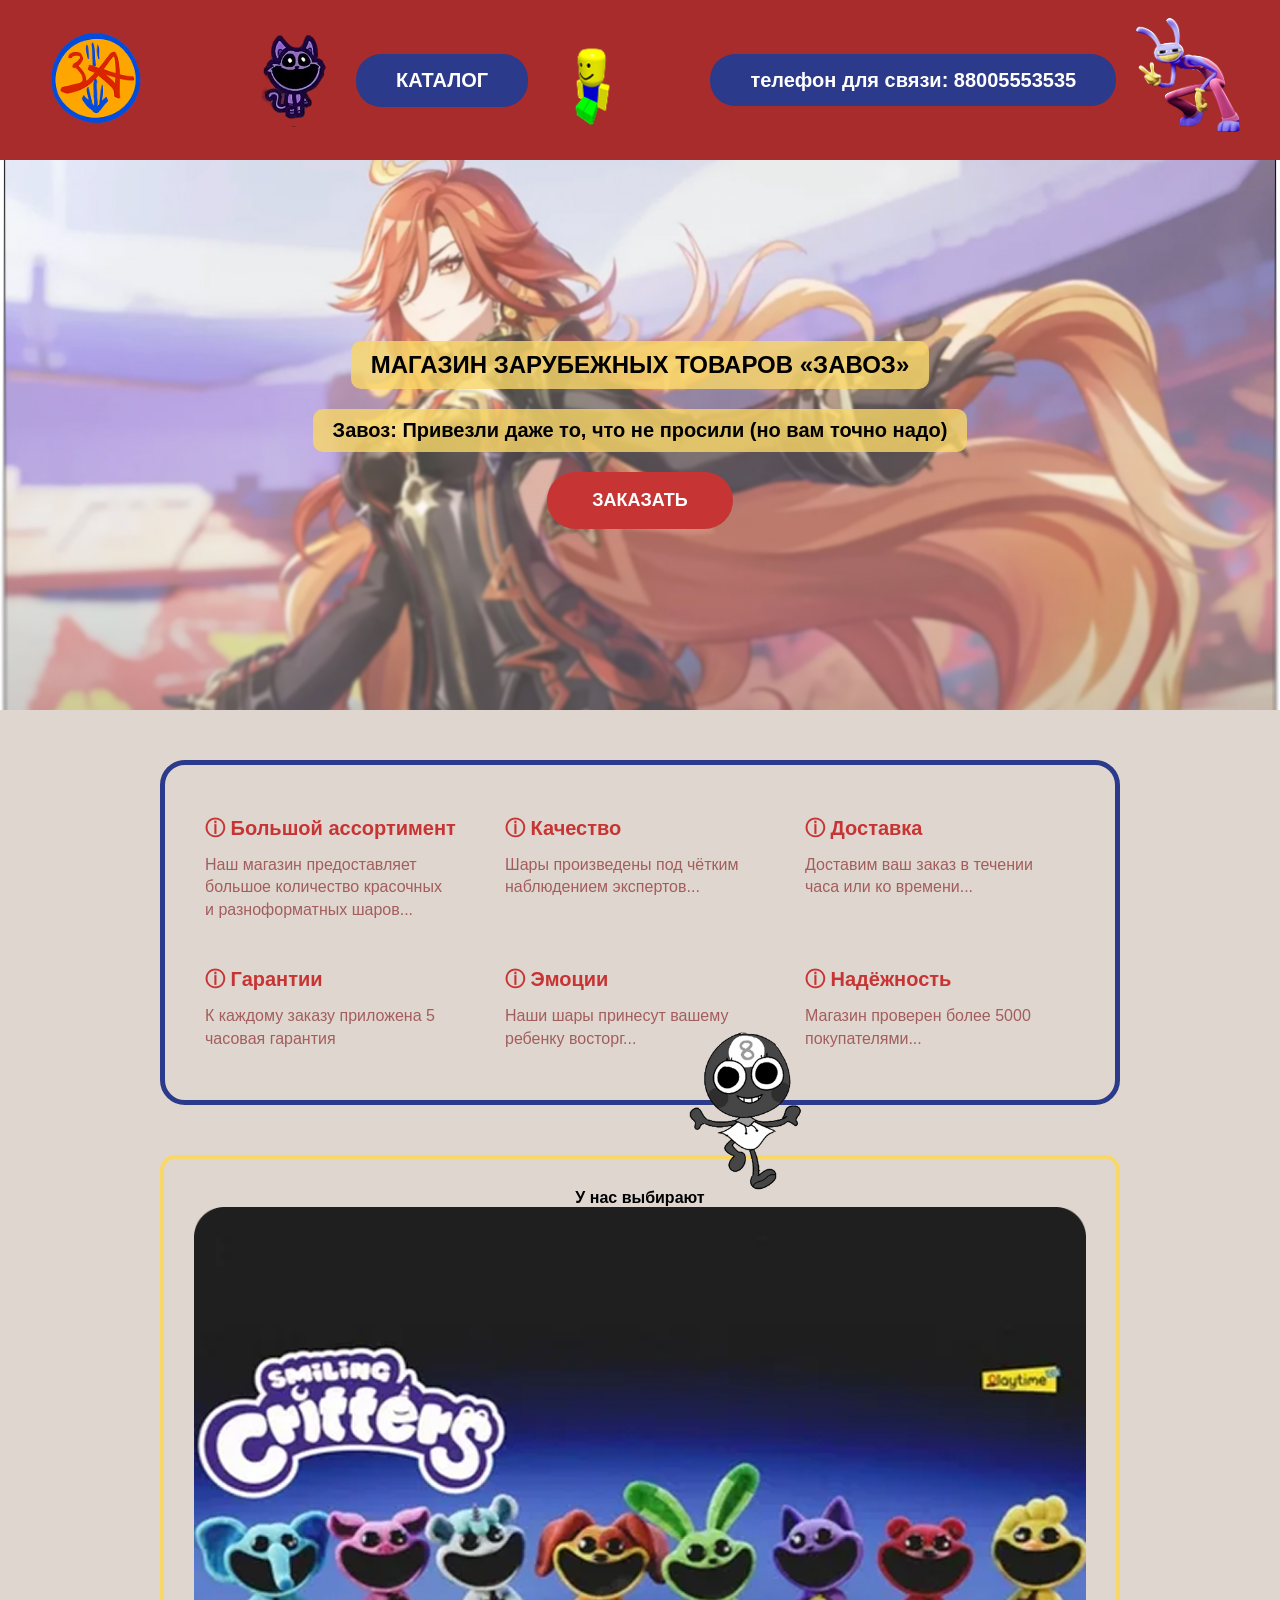
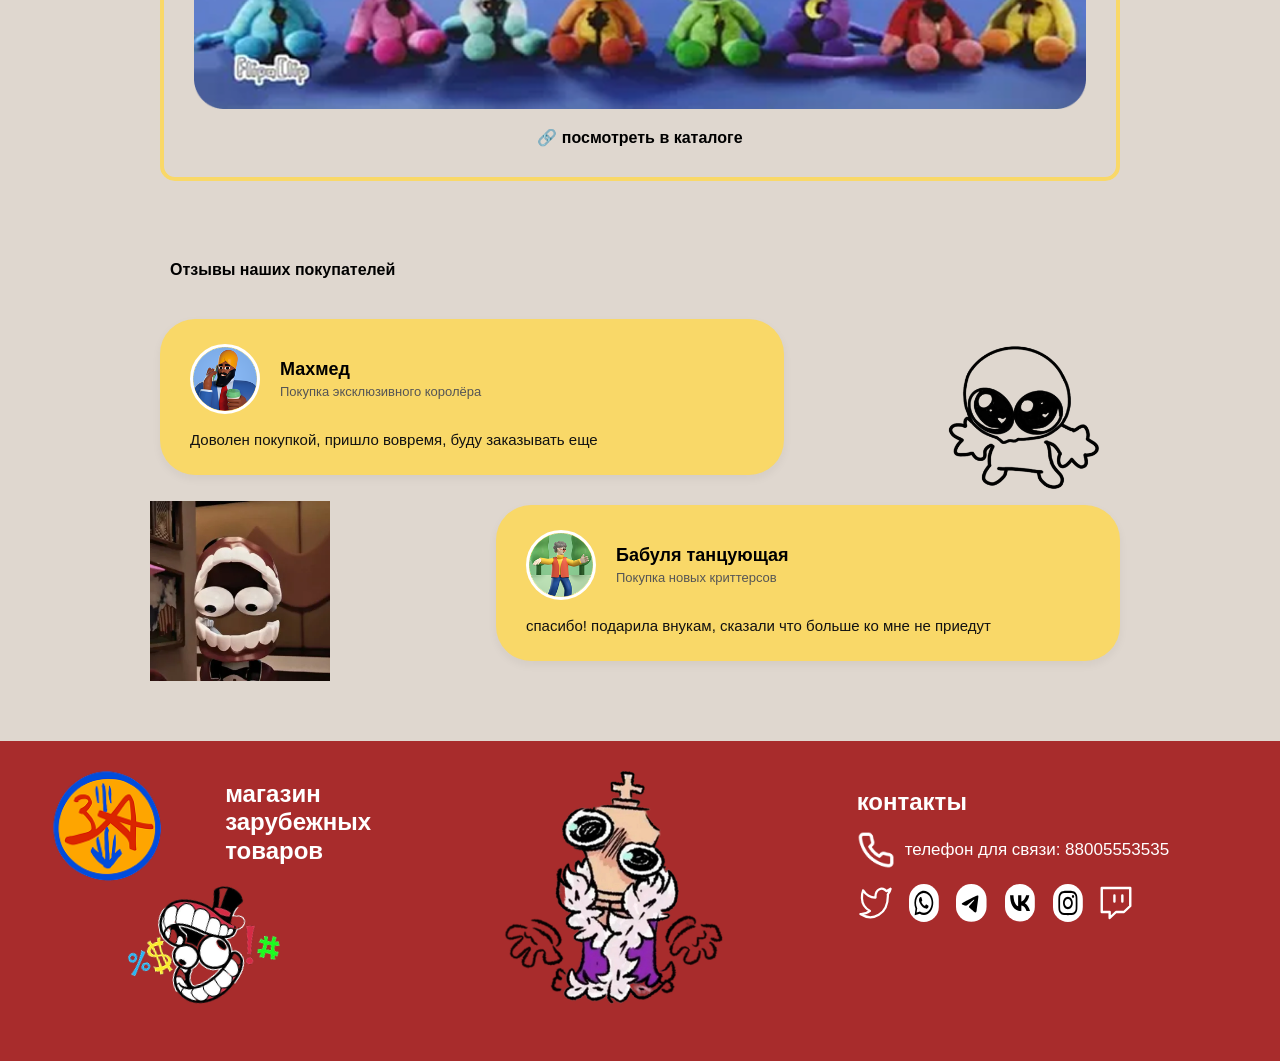
<file: index.html>
<!DOCTYPE html>
<html lang="ru">
<head>
    <meta charset="UTF-8">
    <meta name="viewport" content="width=device-width, initial-scale=1.0">
    <title>Магазин ЗАВОЗ</title>
    <link rel="stylesheet" href="ZavCSS.css">
</head>
<body>

   <header class="header">
    <div class="container header-content">
        <img src="images/logo.png" alt="Логотип ЗА" class="logo">
        
        <div class="header-center-group">
            <img src="images/purpl_cat.png" alt="Фиолетовый кот" class="header-character purple-cat">
            <nav class="nav-menu">
                <a href="2_str.html" class="btn btn-blue">КАТАЛОГ</a>
            </nav>
            <img src="images/yellow_man.png" alt="Желтый человечек" class="header-character yellow-human">
        </div>
        
        <div class="header-r-corner-group">
            <div class="contact-info">
                <span class="phone-badge">телефон для связи: 88005553535</span>
            </div>
            <img src="images/jax.png" alt="Джекс" class="header-character jax">
        </div>
    </div>
</header>



<div class="main-scroll">
   <section class="hero">
        <div class="hero-card">
            <h1>МАГАЗИН ЗАРУБЕЖНЫХ ТОВАРОВ «ЗАВОЗ»</h1>
            <p>Завоз: Привезли даже то, что не просили (но вам точно надо)</p>
            <a href="2_str.html">
            <button class="btn btn-red">ЗАКАЗАТЬ</button>
             </a>
        </div>
    </section>

    <section class="features">
        <div class="container">
            <div class="features-wrapper">
                <div class="features-grid">
                    <div class="feature-item">
                        <h3>ⓘ Большой ассортимент</h3>
                        <p>Наш магазин предоставляет большое количество красочных и разноформатных шаров...</p>
                    </div>
                    <div class="feature-item">
                        <h3>ⓘ Качество</h3>
                        <p>Шары произведены под чётким наблюдением экспертов...</p>
                    </div>
                    <div class="feature-item">
                        <h3>ⓘ Доставка</h3>
                        <p>Доставим ваш заказ в течении часа или ко времени...</p>
                    </div>
                    <div class="feature-item">
                        <h3>ⓘ Гарантии</h3>
                        <p>К каждому заказу приложена 5 часовая гарантия</p>
                    </div>
                    <div class="feature-item">
                        <h3>ⓘ Эмоции</h3>
                        <p>Наши шары принесут вашему ребенку восторг...</p>
                    </div>
                    <div class="feature-item">
                        <h3>ⓘ Надёжность</h3>
                        <p>Магазин проверен более 5000 покупателями...</p>
                    </div>
                </div>
                <img src="images/toodles.png" alt="Тудлс" class="features-character">
            </div>
        </div>
    </section>

    <section class="popular">
        <div class="container">
            <div class="popular-wrapper">
                <span class="section-badge">У нас выбирают</span>
                <img src="images/critters.png" alt="Smiling Critters" class="popular-img">
                <a href="2_str.html" class="catalog-link">🔗 посмотреть в каталоге</a>
            </div>
        </div>
    </section>

   <section class="reviews">
    <div class="container">
        <span class="section-badge review-title-badge">Отзывы наших покупателей</span>
        
        <div class="reviews-container">
            <div class="review-card review-left">
                <div class="review-header">
                    <img src="images/3d_avatar_1.png" alt="Махмед" class="avatar">
                    <div>
                        <h4>Махмед</h4>
                        <p class="review-product">Покупка эксклюзивного королёра</p>
                    </div>
                </div>
                <p class="review-text">Доволен покупкой, пришло вовремя, буду заказывать еще</p>
            </div>

            <div class="review-card review-right">
                <div class="review-header">
                    <img src="images/3d_avatar_6.png" alt="Бабуля" class="avatar">
                    <div>
                        <h4>Бабуля танцующая</h4>
                        <p class="review-product">Покупка новых криттерсов</p>
                    </div>
                </div>
                <p class="review-text">спасибо! подарила внукам, сказали что больше ко мне не приедут</p>
            </div>

            <img src="images/kane.png" alt="Кейн" class="review-character jax-kane">
            <img src="images/cute_man.png" alt="Милый человечек" class="review-character cute-man">

        </div>
    </div>
</section>
</div>




<footer class="footer">
    <div class="footer-content">
        <div class="footer-left-zone">
            <div class="footer-brand">
                <img src="images/logo.png" alt="Логотип" class="footer-logo">
                <div class="footer-title">
                    Магазин<br>зарубежных<br>товаров
                </div>
            </div>
            <img src="images/teeth_sticker.png" alt="Зубастик" class="footer-teeth-icon">
        </div>

        <div class="footer-center-zone">
            <img src="images/king_character.png" alt="Король" class="footer-king-img">
        </div>

        <div class="footer-right-zone">
            <h3 class="contacts-title">контакты</h3>
            
            <div class="footer-phone-block">
                <a href="#" class="phone-icon"><img src="images/Phone.png" alt="phon"></a>
                <a href="tel:88005553535" class="footer-phone-link">телефон для связи: 88005553535</a>
            </div>

            <div class="footer-socials">
                <a href="https://www.tumblr.com/blog/swungsaturn34o" class="social-item"><img src="images/ico_twitter.svg" alt="Twitter"></a>
                <a href="https://wa.me/79500448790" class="social-item"><img src="images/ico_whatsapp.svg" alt="WhatsApp"></a>
                <a href="t.me/swungsaturn340" class="social-item"><img src="images/ico_telegram.svg" alt="Telegram"></a>
                <a href="https://vk.com/swungsaturn340" class="social-item"><img src="images/ico_vk.svg" alt="VK"></a>
                <a href="https://www.instagram.com/zlat1slava?igsh=MW53N2FiemV2bW11eA==" class="social-item"><img src="images/ico_instagram.svg" alt="Instagram"></a>
                <a href="https://www.tumblr.com/blog/swungsaturn34o" class="social-item"><img src="images/ico_twitch.svg" alt="Twitch"></a>
            </div>
        </div>
    </div>
</footer>

</body>
</html>
</file>
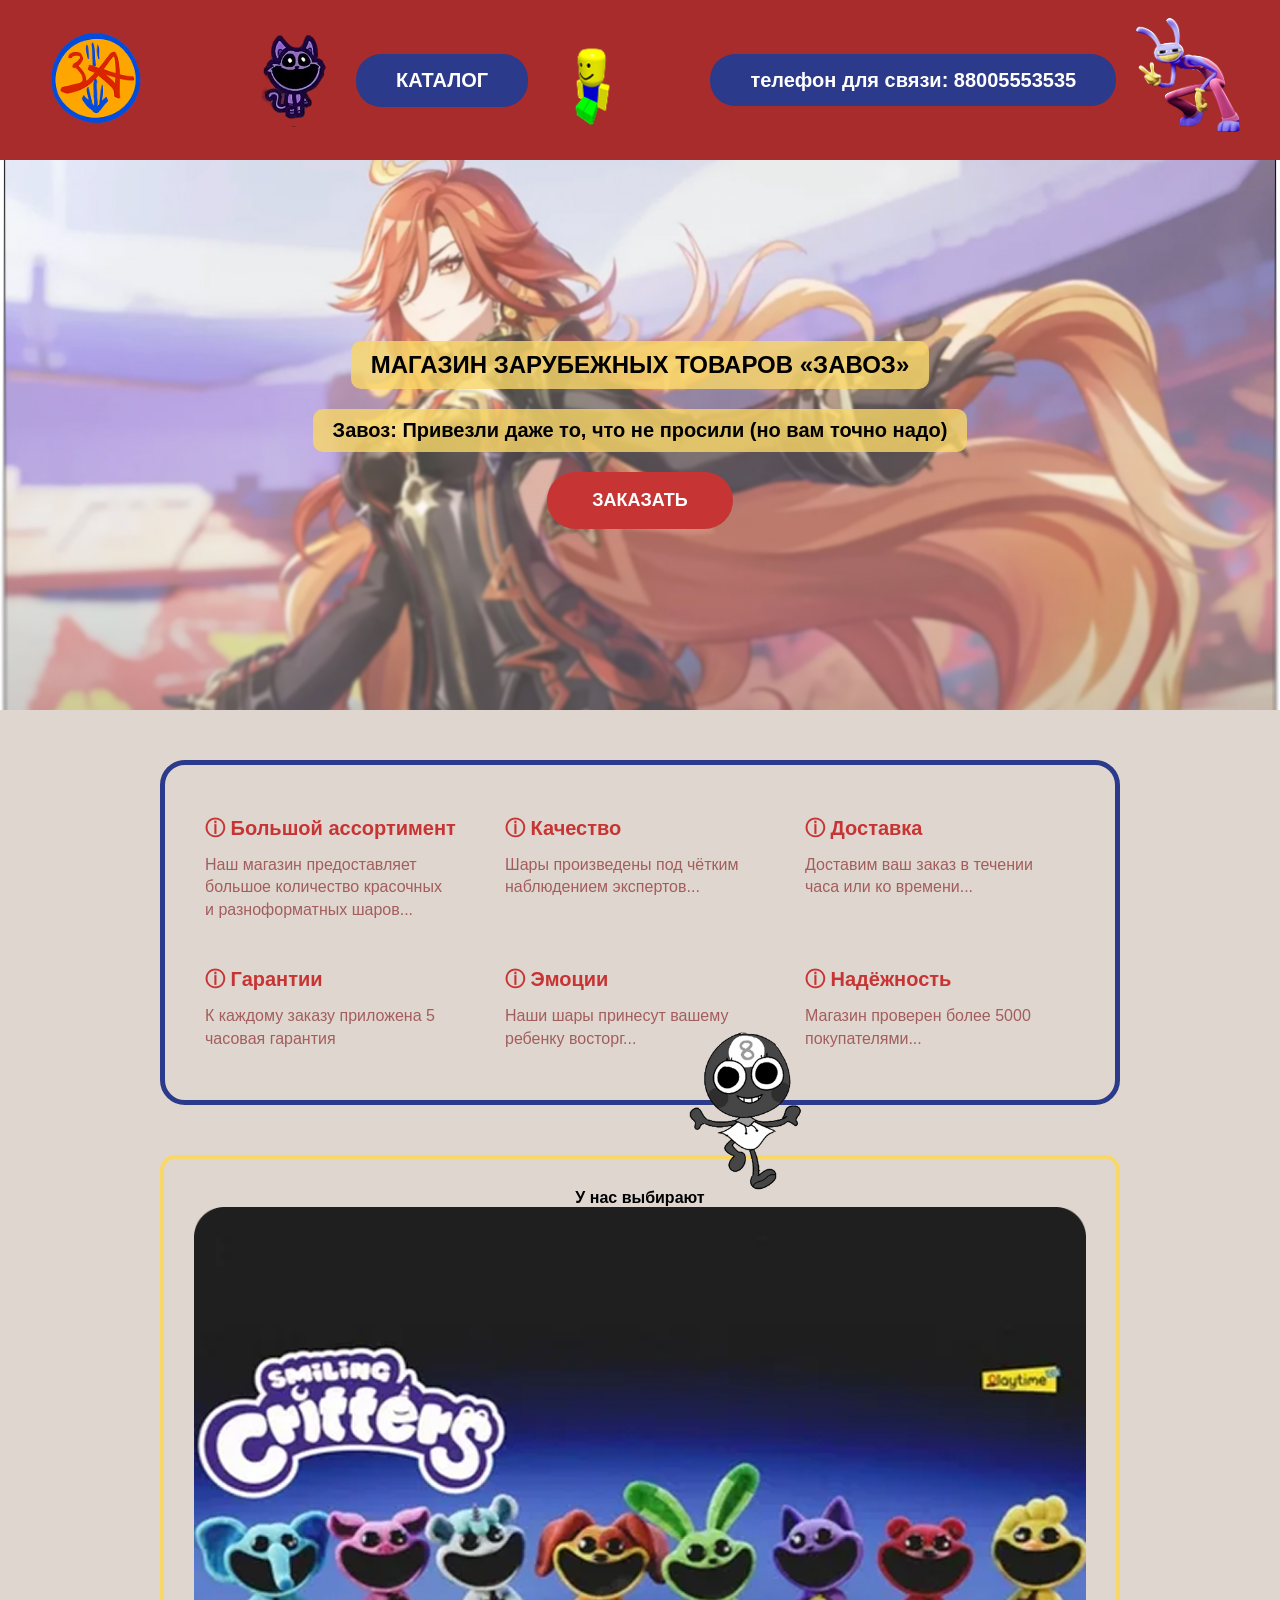
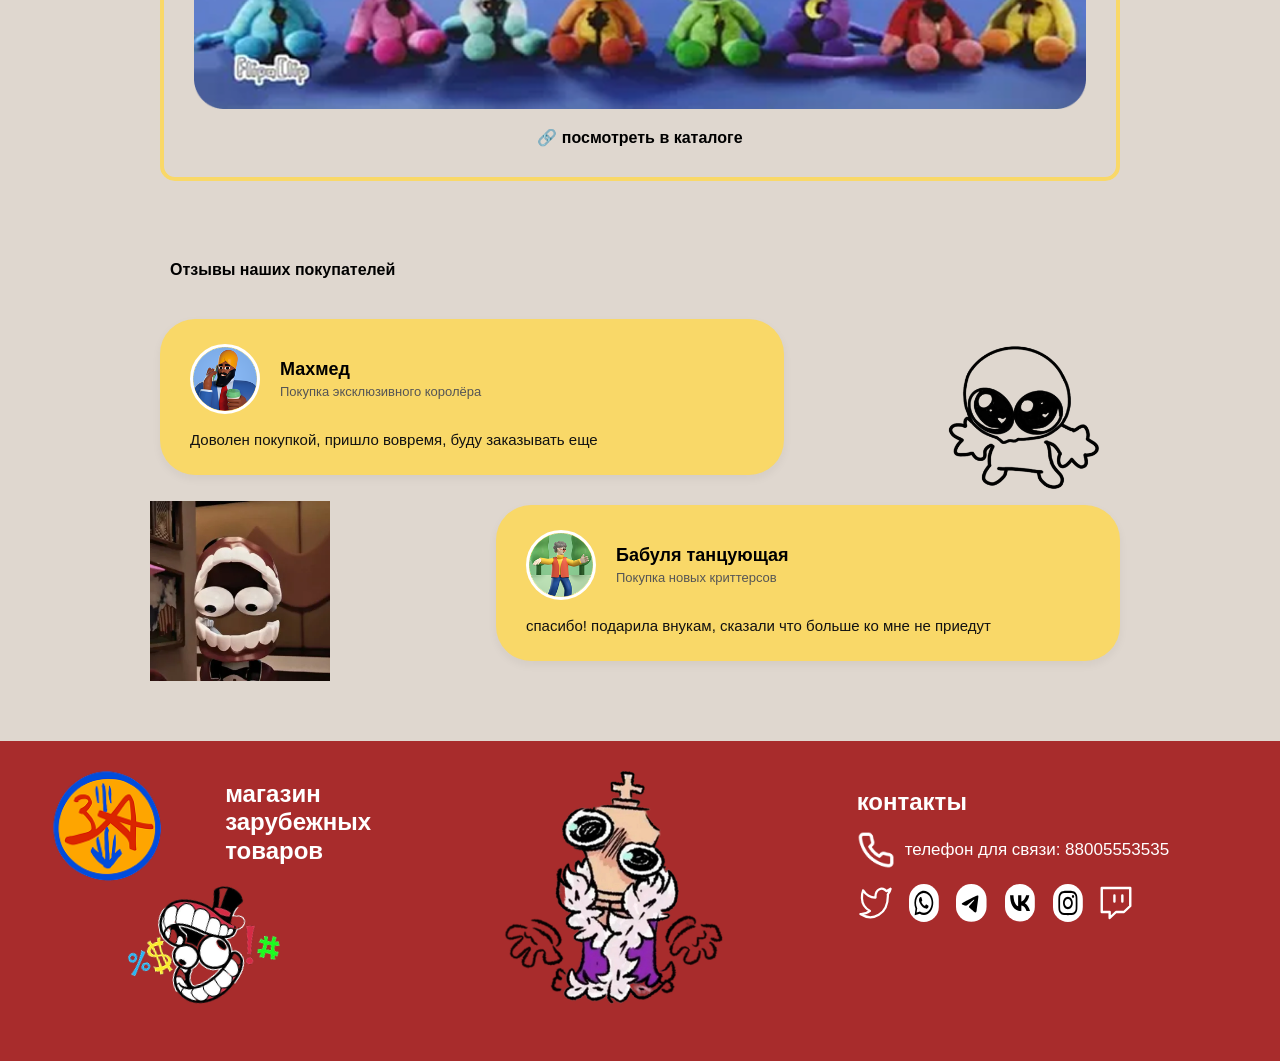
<file: ZavHTML.html>
<!DOCTYPE html>
<html lang="ru">
<head>
    <meta charset="UTF-8">
    <meta name="viewport" content="width=device-width, initial-scale=1.0">
    <title>Магазин ЗАВОЗ</title>
    <link rel="stylesheet" href="ZavCSS.css">
</head>
<body>

   <header class="header">
    <div class="container header-content">
        <img src="images/logo.png" alt="Логотип ЗА" class="logo">
        
        <div class="header-center-group">
            <img src="images/purpl_cat.png" alt="Фиолетовый кот" class="header-character purple-cat">
            <nav class="nav-menu">
                <a href="2_str.html" class="btn btn-blue">КАТАЛОГ</a>
            </nav>
            <img src="images/yellow_man.png" alt="Желтый человечек" class="header-character yellow-human">
        </div>
        
        <div class="header-r-corner-group">
            <div class="contact-info">
                <span class="phone-badge">телефон для связи: 88005553535</span>
            </div>
            <img src="images/jax.png" alt="Джекс" class="header-character jax">
        </div>
    </div>
</header>



<div class="main-scroll">
   <section class="hero">
        <div class="hero-card">
            <h1>МАГАЗИН ЗАРУБЕЖНЫХ ТОВАРОВ «ЗАВОЗ»</h1>
            <p>Завоз: Привезли даже то, что не просили (но вам точно надо)</p>
            <a href="2_str.html">
            <button class="btn btn-red">ЗАКАЗАТЬ</button>
             </a>
        </div>
    </section>

    <section class="features">
        <div class="container">
            <div class="features-wrapper">
                <div class="features-grid">
                    <div class="feature-item">
                        <h3>ⓘ Большой ассортимент</h3>
                        <p>Наш магазин предоставляет большое количество красочных и разноформатных шаров...</p>
                    </div>
                    <div class="feature-item">
                        <h3>ⓘ Качество</h3>
                        <p>Шары произведены под чётким наблюдением экспертов...</p>
                    </div>
                    <div class="feature-item">
                        <h3>ⓘ Доставка</h3>
                        <p>Доставим ваш заказ в течении часа или ко времени...</p>
                    </div>
                    <div class="feature-item">
                        <h3>ⓘ Гарантии</h3>
                        <p>К каждому заказу приложена 5 часовая гарантия</p>
                    </div>
                    <div class="feature-item">
                        <h3>ⓘ Эмоции</h3>
                        <p>Наши шары принесут вашему ребенку восторг...</p>
                    </div>
                    <div class="feature-item">
                        <h3>ⓘ Надёжность</h3>
                        <p>Магазин проверен более 5000 покупателями...</p>
                    </div>
                </div>
                <img src="images/toodles.png" alt="Тудлс" class="features-character">
            </div>
        </div>
    </section>

    <section class="popular">
        <div class="container">
            <div class="popular-wrapper">
                <span class="section-badge">У нас выбирают</span>
                <img src="images/critters.png" alt="Smiling Critters" class="popular-img">
                <a href="2_str.html" class="catalog-link">🔗 посмотреть в каталоге</a>
            </div>
        </div>
    </section>

   <section class="reviews">
    <div class="container">
        <span class="section-badge review-title-badge">Отзывы наших покупателей</span>
        
        <div class="reviews-container">
            <div class="review-card review-left">
                <div class="review-header">
                    <img src="images/3d_avatar_1.png" alt="Махмед" class="avatar">
                    <div>
                        <h4>Махмед</h4>
                        <p class="review-product">Покупка эксклюзивного королёра</p>
                    </div>
                </div>
                <p class="review-text">Доволен покупкой, пришло вовремя, буду заказывать еще</p>
            </div>

            <div class="review-card review-right">
                <div class="review-header">
                    <img src="images/3d_avatar_6.png" alt="Бабуля" class="avatar">
                    <div>
                        <h4>Бабуля танцующая</h4>
                        <p class="review-product">Покупка новых криттерсов</p>
                    </div>
                </div>
                <p class="review-text">спасибо! подарила внукам, сказали что больше ко мне не приедут</p>
            </div>

            <img src="images/kane.png" alt="Кейн" class="review-character jax-kane">
            <img src="images/cute_man.png" alt="Милый человечек" class="review-character cute-man">

        </div>
    </div>
</section>
</div>




<footer class="footer">
    <div class="footer-content">
        <div class="footer-left-zone">
            <div class="footer-brand">
                <img src="images/logo.png" alt="Логотип" class="footer-logo">
                <div class="footer-title">
                    Магазин<br>зарубежных<br>товаров
                </div>
            </div>
            <img src="images/teeth_sticker.png" alt="Зубастик" class="footer-teeth-icon">
        </div>

        <div class="footer-center-zone">
            <img src="images/king_character.png" alt="Король" class="footer-king-img">
        </div>

        <div class="footer-right-zone">
            <h3 class="contacts-title">контакты</h3>
            
            <div class="footer-phone-block">
                <a href="#" class="phone-icon"><img src="images/Phone.png" alt="phon"></a>
                <a href="tel:88005553535" class="footer-phone-link">телефон для связи: 88005553535</a>
            </div>

            <div class="footer-socials">
                <a href="https://www.tumblr.com/blog/swungsaturn34o" class="social-item"><img src="images/ico_twitter.svg" alt="Twitter"></a>
                <a href="https://wa.me/79500448790" class="social-item"><img src="images/ico_whatsapp.svg" alt="WhatsApp"></a>
                <a href="t.me/swungsaturn340" class="social-item"><img src="images/ico_telegram.svg" alt="Telegram"></a>
                <a href="https://vk.com/swungsaturn340" class="social-item"><img src="images/ico_vk.svg" alt="VK"></a>
                <a href="https://www.instagram.com/zlat1slava?igsh=MW53N2FiemV2bW11eA==" class="social-item"><img src="images/ico_instagram.svg" alt="Instagram"></a>
                <a href="https://www.tumblr.com/blog/swungsaturn34o" class="social-item"><img src="images/ico_twitch.svg" alt="Twitch"></a>
            </div>
        </div>
    </div>
</footer>

</body>
</html>
</file>
<file: ZavCSS.css>
/* Базовые настройки (сброс отступов браузера по умолчанию) */
* {
    margin: 0;
    padding: 0;
    box-sizing: border-box;
    font-family: Arial, sans-serif; 
}

/* Создаем переменные для цветов, чтобы не писать HEX коды каждый раз */
:root {
    --bg-red: #A82C2C;       
    --main-bg: #DFD7CF;      
    --blue-border: #2B3A8A;  
    --yellow-card: #F9D868;  
    --red-btn: #C73434;      
}
h1, h2, h3, h4, p {
    margin-top: 0;
    margin-bottom: 0;
}
body {
    background-color: var(--bg-red);
    
}

/* Контейнер по центру экрана. Ограничивает ширину белой зоны */
.container {
    max-width: 1000px;
    margin: 0 auto; /* Автоматические отступы слева и справа центрируют блок */
    padding: 0 20px; /* Внутренние отступы по бокам */
}

/* --- КНОПКИ --- */
.btn {
    padding: 10px 25px;
    border-radius: 20px;
    color: white;
    text-decoration: none;
    font-weight: bold;
    border: none;
    cursor: pointer;
}

.btn-blue { background-color: var(--blue-border);
 display: inline-block;
    padding: 15px 40px;             
    font-size: 20px;                /* Увеличиваем шрифт */
    font-weight: bold;
    border-radius: 25px;            
    text-decoration: none;
    text-transform: uppercase;      /* Все буквы большие */ }

.btn-red { 
    background-color: var(--red-btn); 
    font-size: 18px;
    padding: 18px 45px;
    border-radius: 30px;
}

/* --- ШАПКА (HEADER) --- */


.header {
    background-color: var(--bg-red);
}

/* 1. Главный контейнер шапки — задаем ему строго ширину будущего свитка */
.header-content {
    display: flex;
    justify-content: space-between;
    align-items: center;
    width: 100%;
    max-width: 1350px;         
    margin: 0 auto;            
    padding: 20px 40px;        
    box-sizing: border-box;
}
/* Изменяем размер твоего круглого логотипа, чтобы он не был маленьким */
.logo {
    height: 120px;                  
    width: auto;
}

/* 3. Центральная группа */
.header-center-group {
    display: flex;
    align-items: center;
    justify-content: center;
    gap: 25px;                      
}


.header-r-corner-group {
    display: flex;
    align-items: center;
    gap: 20px;
}

/* 6. Размеры для Кота и Человечка */
.header-character {
    height: 95px;                  
    width: auto;
    object-fit: contain;
}

/* 7. Сажаем Джекса  */
.header-character.jax {
    height: 115px;                  /* Джекс чуть выше всех */
    margin: 0;
    position: relative;
    top: -5px;                      /* Слегка приподнимаем */
}




.phone-badge {
    background-color: var(--blue-border);
    color: white;
    padding: 15px 40px;
    font-size: 20px;               
    font-weight: bold;
    border-radius: 25px; 
}
.main-scroll {
      background-color: var(--main-bg); 
    
      max-width: 1300px;               /* Ширина твоего свитка */
    margin: 0 auto;                  /* Центрируем его */
    display: flex;                   /* Помогаем блокам стоять ровно */
    flex-direction: column;          /* Выстраиваем их в колонну */
}



/* --- ГЛАВНЫЙ ЭКРАН (HERO) --- */
.hero {
    width: 100%;
    padding: 0;
    margin: 0;
}




.hero-card {
    /* 1. Возвращаем умное заполнение, чтобы картинка занимала ВСЁ пространство */
    background-image: url('images/hero-bg.jpg');
    background-size: cover;          
    
    /* 2. Двигаем картинку так, чтобы показать и голову, и часть акулы снизу */
    background-position: center 25%; 
    background-repeat: no-repeat;

    /* 3. Четко прижимаем к краям свитка */
    width: 100%; 
    border-radius: 0; 
    margin: 0;

    
    height: 550px; 
    
    /* 5. Центрируем твой текст и кнопку */
    display: flex;
    flex-direction: column;
    justify-content: center;
    align-items: center;
    text-align: center;
    padding: 20px; 
    box-sizing: border-box;
}


/* Желтая полупрозрачная плашка поверх фона */
.hero-card h1, .hero-card p {
    background-color: rgba(249, 216, 104, 0.8); /* Желтый с прозрачностью */
    display: inline-block;
    padding: 10px 20px;
    border-radius: 10px;
    margin-bottom: 20px;
}
.hero-card p {
    font-size: 20px; 
    font-weight: bold; 
}




/* --- ПРЕИМУЩЕСТВА (FEATURES) --- */
.features-wrapper {
    /* Используем твой фирменный синий цвет для рамки */
    border: 5px solid var(--blue-border); 
    border-radius: 25px;
    
    /* Увеличиваем внутренние отступы, чтобы блок стал просторнее и шире */
    padding: 50px 40px; 
    margin: 50px 0;
    
    /* ВАЖНО: position: relative позволяет Тудлсу встать поверх рамки */
    position: relative; 
}

.features-grid {
    display: grid;
    /* Делаем три колонки с расстоянием */
    grid-template-columns: repeat(3, 1fr);
    /* Увеличиваем вертикальные отступы между строками преимуществ */
    row-gap: 45px; 
    column-gap: 30px;
}

.feature-item h3 {
    color: var(--red-btn); 
    font-size: 20px;
    font-weight: bold;
    margin-bottom: 12px;
}


.feature-item p {
    font-size: 16px;
    color: #A35D5D; 
    line-height: 1.4;
    
    /* ВАЖНО: ограничиваем ширину текста, чтобы он аккуратно переносился колонкой */
    max-width: 240px; 
}
/* Ровняем Тудлса и сажаем его ровно на нижнюю рамку блока */
.features-character {
    position: absolute;
    /* Управляем положением: прижимаем к правому нижнему углу */
    bottom: -90px; 
    right: 33%; 
    
    /* Задаем ему оптимальный размер  */
    height: 160px; 
    width: auto;
    object-fit: contain;
    z-index: 10;
}

/* --- СЕКЦИЯ "У НАС ВЫБИРАЮТ" --- */
.popular-wrapper {
    border: 4px solid var(--yellow-card);
    border-radius: 15px;
    padding: 30px;
    text-align: center;
    position: relative;
    margin-bottom: 40px;

   
}

.section-badge {
    top: -12px;
    left: 20px;
    background-color: var(--main-bg);
    padding: 0 10px;
    font-weight: bold;
}

.popular-img {
    max-width: 100%;
    border-radius: 10px;
    margin-bottom: 15px;
}

.catalog-link {
    color: black;
    text-decoration: none;
    font-weight: bold;
}

/* --- ОТЗЫВЫ --- */

.reviews {
    padding: 40px 0;
}

/* Общий контейнер для отзывов */
.reviews-container {
    display: flex;
    flex-direction: column; /* Располагаем отзывы друг под другом */
    gap: 30px;              /* Расстояние между карточками */
    padding: 30px 0;
    width: 100%;
}

/* Базовый стиль карточки отзыва */


.reviews-container {
    display: flex;
    flex-direction: column; 
    gap: 30px;
    padding: 40px 0;
    position: relative; 
    width: 100%;
}

.review-card {
    background-color: var(--yellow-card);
    padding: 25px 30px;
    border-radius: 35px; 
    width: 65%;
    box-shadow: 0 4px 10px rgba(0, 0, 0, 0.05);
    box-sizing: border-box;
}

.review-left {
    align-self: flex-start;
}

.review-right {
    align-self: flex-end; 
}

/* Общие стили для внешних персонажей */
.review-character {
    position: absolute;
    width: auto;
    z-index: 5; /* Чтобы они были на уровне со свитком */
}

/* Сажаем Кейна слева внизу под первым отзывом */
.review-character.jax-kane {
    height: 180px;      
    left: -10px;        
    bottom: 20px;       
}

/* Сажаем милого человечка справа вверху, около второго отзыва */
.review-character.cute-man {
    height: 180px;
    right: 20px;       
    top: 40px;          
}

/* Стили аватарок и текстов остаются прежними */
.review-header {
    display: flex;
    align-items: center;
    gap: 20px;
    margin-bottom: 15px;
}

.avatar {
    width: 70px !important;
    height: 70px !important;
    display: block;
    object-fit: cover;
    border-radius: 50%;
    border: 3px solid #fff;
}

/* Стили текста внутри отзыва */
.review-header h4 {
    font-size: 18px;
    font-weight: bold;
    color: #000;
    margin-bottom: 4px;
}

.review-product { 
    font-size: 13px; 
    color: #555; 
}

.review-text { 
    font-size: 15px;
    line-height: 1.4;
    color: #111;
}



/* --- ПОДВАЛ (FOOTER) --- */
.footer {
    background-color: var(--bg-red);
    padding: 35px 0 45px 0; /* Уменьшили отступы, чтобы приподнять весь подвал повыше */
    width: 100%;
    box-sizing: border-box;
}

/* Главный контейнер подвала */
.footer-content {
    max-width: 1300px;
    margin: 0 auto;
    padding: 0 40px;
    display: flex;
    justify-content: space-between;
    
    /* выравниваем левую зону, Короля и контакты строго по верхней линии */
    align-items: flex-start; 
    box-sizing: border-box;
}

/* --- ЛЕВАЯ ЗОНА (Логотип, текст, зубы) --- */
.footer-left-zone {
    display: flex;
    align-items: flex-start; 
    flex: 1;
    position: relative; 
}

.footer-brand {
    display: flex;
    align-items: flex-start;
    gap: 20px;
}

/* ИСПРАВЛЕНИЕ №2: ДЕЛАЕМ ЛОГОТИП ЕЩЕ БОЛЬШЕ */
.footer-logo {
    height: 145px; 
    width: auto;
    object-fit: contain;
    display: block;
     margin-top: -20px; 
}

/* ТЕКСТ НА УРОВНЕ КОНТАКТОВ */
.footer-title {
    color: white;
    font-size: 24px;
    font-weight: bold;
    line-height: 1.2;
    text-transform: lowercase;
    white-space: pre-line;
    
    /* Сдвиг вниз ровно на столько, чтобы буквы шли в один ряд со словом "контакты" */
    margin-top: -25px; 
}


.footer-teeth-icon {
    position: absolute;
    
    /* Точные координаты: сажаем его прямо под строчки текста рядом с логотипом */
    left: 70px;  
    top: 100px;   
    
    height: 140px; 
    width: auto;
    object-fit: contain;
    transform: rotate(-10deg); /*  наклон */
    z-index: 10;
}

/* --- ЦЕНТРАЛЬНАЯ ЗОНА (КОРОЛЬ КОРОЛЁР) --- */
.footer-center-zone {
    display: flex;
    justify-content: center;
    flex: 1;
}

/* Королер */
.footer-king-img {
    height: 250px; 
    width: auto;
    object-fit: contain;
    margin-top: -10px; /* Слегка приподнимаем его кверху */
}

/* --- ПРАВАЯ ЗОНА (КОНТАКТЫ И СОЦСЕТИ) --- */
.footer-right-zone {
    display: flex;
    flex-direction: column;
    align-items: flex-start;
    gap: 15px;
    flex: 1;
    padding-left: 50px;
}

.contacts-title {
    color: white;
    font-size: 24px;
    font-weight: bold;
    text-transform: lowercase;
    margin-top: 12px; 
}

/* БЛОК ТЕЛЕФОНА И ИКОНКА */
.footer-phone-block {
    display: flex;
    align-items: center;
    gap: 10px;
}

/*  ИКОНКА ТЕЛЕФОНА В РАЗМЕР ОСТАЛЬНЫХ */
.phone-icon {
    display: block;
    width: 38px;  
    height: 38px;
}

.phone-icon img {
    width: 100%;
    height: 100%;
    object-fit: contain;
}

.footer-phone-link {
    color: white;
    text-decoration: none;
    font-size: 17px;
    text-transform: lowercase;
}

/* СОЦСЕТИ */
.footer-socials {
    display: flex;
    gap: 10px;
}

.social-item {
    display: block;
    width: 38px; /* Все кнопочки  одинаковые */
    height: 38px;
}

.social-item img {
    width: 100%;
    height: 100%;
    object-fit: contain;
}
</file>
